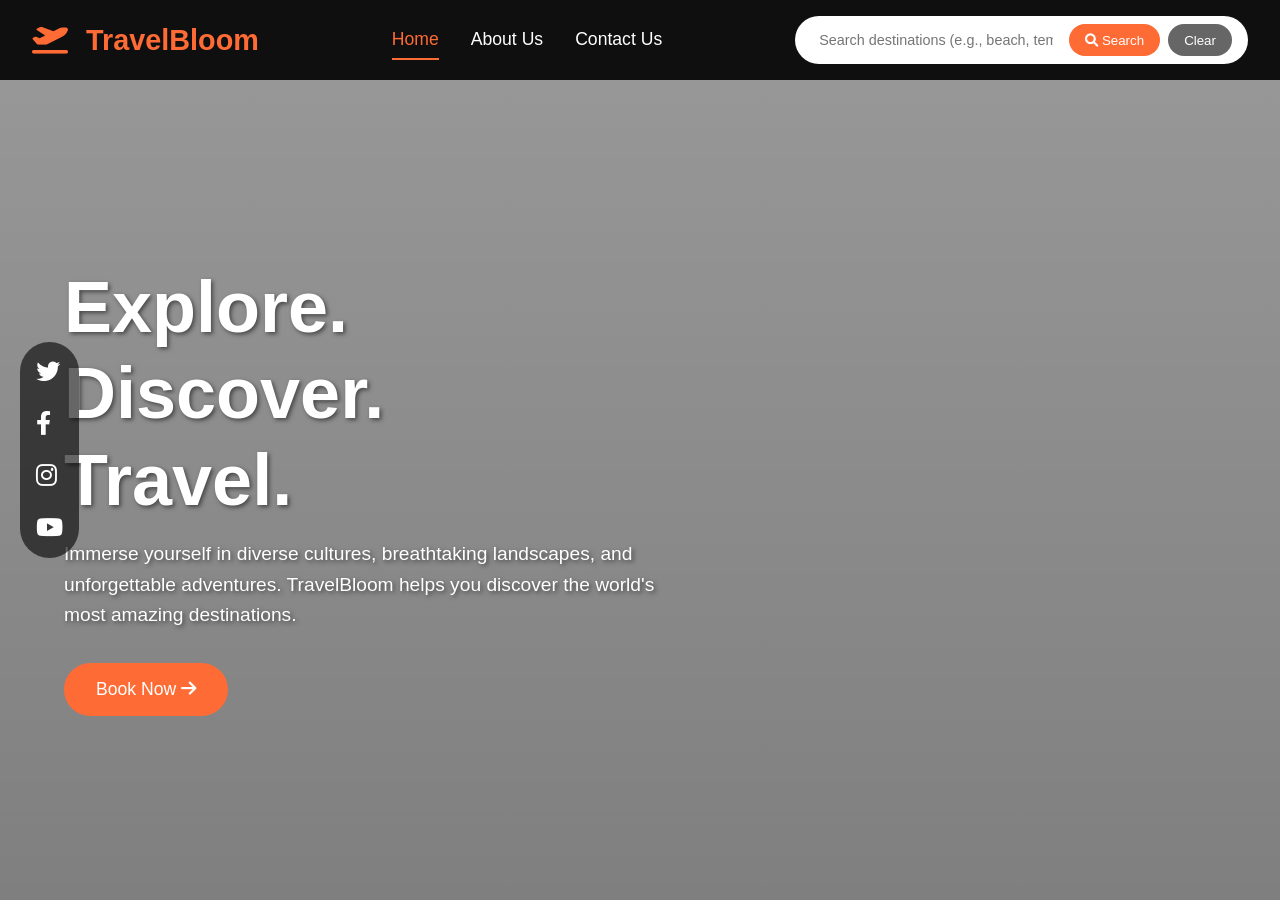
<file: index.html>
<!DOCTYPE html>
<html lang="en">
<head>
    <meta charset="UTF-8">
    <meta name="viewport" content="width=device-width, initial-scale=1.0">
    <title>TravelBloom - Explore the World</title>
    <link rel="stylesheet" href="style.css">
    <link rel="stylesheet" href="https://cdnjs.cloudflare.com/ajax/libs/font-awesome/6.0.0/css/all.min.css">
</head>
<body>
    <!-- Navigation Bar -->
    <nav class="navbar">
        <div class="logo">
            <i class="fas fa-plane-departure"></i> TravelBloom
        </div>
        <div class="nav-links">
            <a href="index.html" class="active">Home</a>
            <a href="about.html">About Us</a>
            <a href="contact.html">Contact Us</a>
        </div>
        <div class="search-container">
            <input type="text" id="searchInput" placeholder="Search destinations (e.g., beach, temple, country)...">
            <button id="searchBtn"><i class="fas fa-search"></i> Search</button>
            <button id="clearBtn" class="clear-btn">Clear</button>
        </div>
    </nav>

    <!-- Hero Section -->
    <section class="hero">
        <div class="hero-content">
            <h1>Explore.<br>Discover.<br>Travel.</h1>
            <p>Immerse yourself in diverse cultures, breathtaking landscapes, and unforgettable adventures. TravelBloom helps you discover the world's most amazing destinations.</p>
            <button id="bookNowBtn" class="book-btn">Book Now <i class="fas fa-arrow-right"></i></button>
        </div>
    </section>

    <!-- Search Results Section -->
    <div id="resultsSection" class="results-section hidden">
        <h3><i class="fas fa-star"></i> Recommendations for You</h3>
        <div id="resultsList" class="results-grid"></div>
    </div>

    <!-- Social Media Sidebar -->
    <div class="social-sidebar">
        <a href="#"><i class="fab fa-twitter"></i></a>
        <a href="#"><i class="fab fa-facebook-f"></i></a>
        <a href="#"><i class="fab fa-instagram"></i></a>
        <a href="#"><i class="fab fa-youtube"></i></a>
    </div>

    <script src="script.js"></script>
</body>
</html>
</file>
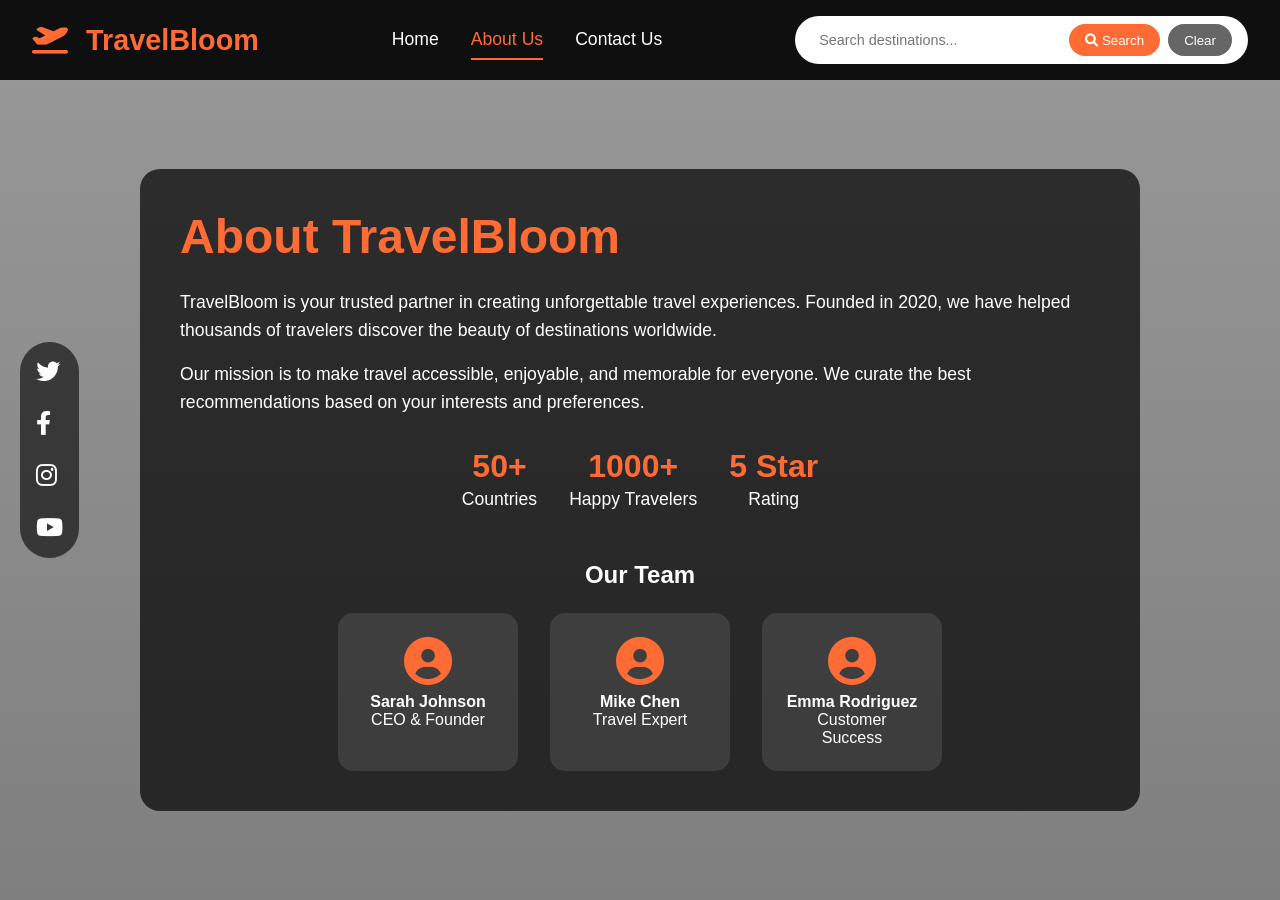
<file: about.html>
<!DOCTYPE html>
<html lang="en">
<head>
    <meta charset="UTF-8">
    <meta name="viewport" content="width=device-width, initial-scale=1.0">
    <title>TravelBloom - About Us</title>
    <link rel="stylesheet" href="style.css">
    <link rel="stylesheet" href="https://cdnjs.cloudflare.com/ajax/libs/font-awesome/6.0.0/css/all.min.css">
</head>
<body>
    <nav class="navbar">
        <div class="logo">
            <i class="fas fa-plane-departure"></i> TravelBloom
        </div>
        <div class="nav-links">
            <a href="index.html">Home</a>
            <a href="about.html" class="active">About Us</a>
            <a href="contact.html">Contact Us</a>
        </div>
        <div class="search-container">
            <input type="text" id="searchInput" placeholder="Search destinations...">
            <button id="searchBtn"><i class="fas fa-search"></i> Search</button>
            <button id="clearBtn" class="clear-btn">Clear</button>
        </div>
    </nav>

    <section class="about-section">
        <div class="about-container">
            <div class="about-content">
                <h1>About TravelBloom</h1>
                <p>TravelBloom is your trusted partner in creating unforgettable travel experiences. Founded in 2020, we have helped thousands of travelers discover the beauty of destinations worldwide.</p>
                <p>Our mission is to make travel accessible, enjoyable, and memorable for everyone. We curate the best recommendations based on your interests and preferences.</p>
                
                <div class="stats">
                    <div class="stat">
                        <h3>50+</h3>
                        <p>Countries</p>
                    </div>
                    <div class="stat">
                        <h3>1000+</h3>
                        <p>Happy Travelers</p>
                    </div>
                    <div class="stat">
                        <h3>5 Star</h3>
                        <p>Rating</p>
                    </div>
                </div>
            </div>
            
            <div class="team-section">
                <h2>Our Team</h2>
                <div class="team-grid">
                    <div class="team-card">
                        <i class="fas fa-user-circle"></i>
                        <h4>Sarah Johnson</h4>
                        <p>CEO & Founder</p>
                    </div>
                    <div class="team-card">
                        <i class="fas fa-user-circle"></i>
                        <h4>Mike Chen</h4>
                        <p>Travel Expert</p>
                    </div>
                    <div class="team-card">
                        <i class="fas fa-user-circle"></i>
                        <h4>Emma Rodriguez</h4>
                        <p>Customer Success</p>
                    </div>
                </div>
            </div>
        </div>
    </section>

    <div class="social-sidebar">
        <a href="#"><i class="fab fa-twitter"></i></a>
        <a href="#"><i class="fab fa-facebook-f"></i></a>
        <a href="#"><i class="fab fa-instagram"></i></a>
        <a href="#"><i class="fab fa-youtube"></i></a>
    </div>

    <script src="script.js"></script>
</body>
</html>
</file>
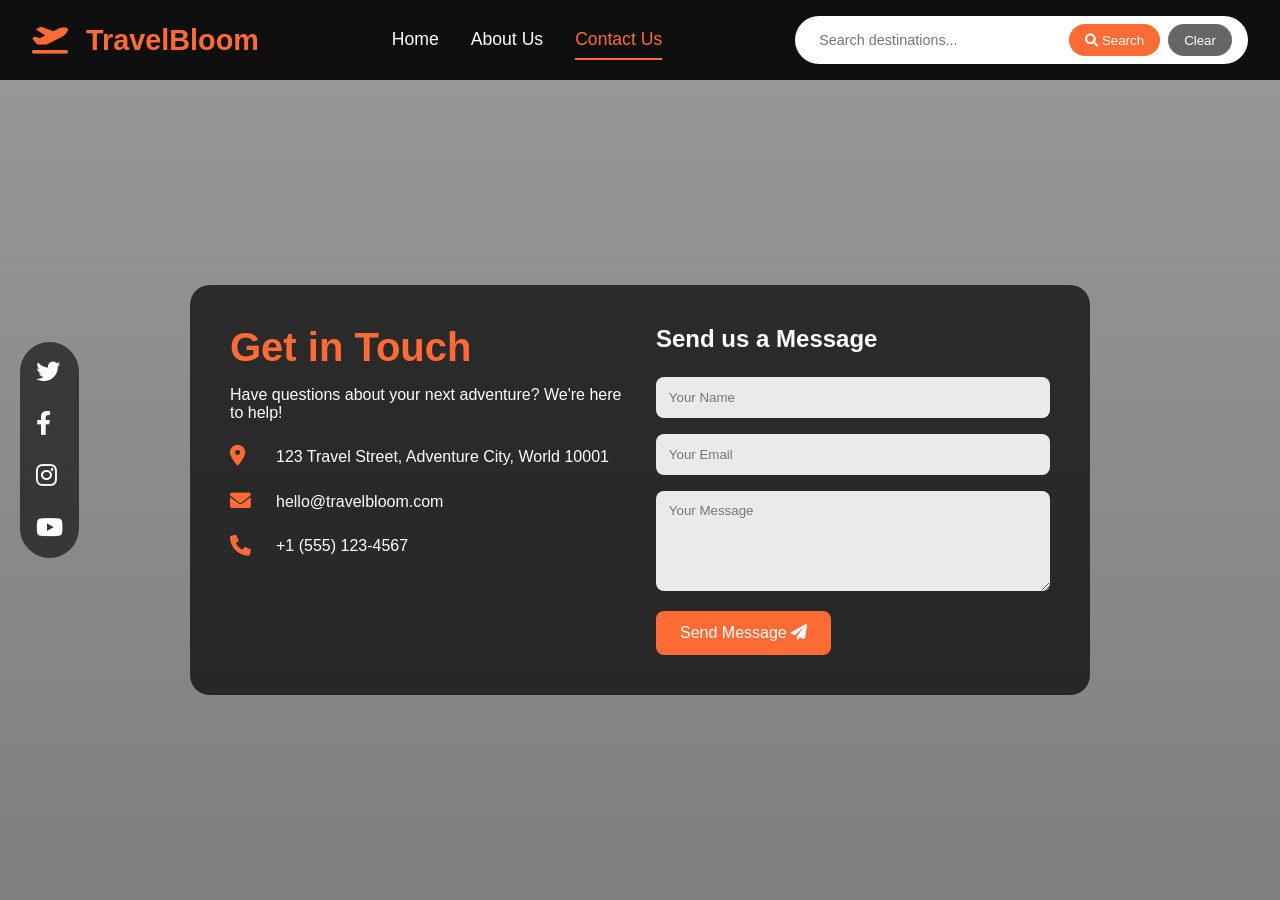
<file: contact.html>
<!DOCTYPE html>
<html lang="en">
<head>
    <meta charset="UTF-8">
    <meta name="viewport" content="width=device-width, initial-scale=1.0">
    <title>TravelBloom - Contact Us</title>
    <link rel="stylesheet" href="style.css">
    <link rel="stylesheet" href="https://cdnjs.cloudflare.com/ajax/libs/font-awesome/6.0.0/css/all.min.css">
</head>
<body>
    <nav class="navbar">
        <div class="logo">
            <i class="fas fa-plane-departure"></i> TravelBloom
        </div>
        <div class="nav-links">
            <a href="index.html">Home</a>
            <a href="about.html">About Us</a>
            <a href="contact.html" class="active">Contact Us</a>
        </div>
        <div class="search-container">
            <input type="text" id="searchInput" placeholder="Search destinations...">
            <button id="searchBtn"><i class="fas fa-search"></i> Search</button>
            <button id="clearBtn" class="clear-btn">Clear</button>
        </div>
    </nav>

    <section class="contact-section">
        <div class="contact-container">
            <div class="contact-info">
                <h1>Get in Touch</h1>
                <p>Have questions about your next adventure? We're here to help!</p>
                
                <div class="info-item">
                    <i class="fas fa-map-marker-alt"></i>
                    <span>123 Travel Street, Adventure City, World 10001</span>
                </div>
                <div class="info-item">
                    <i class="fas fa-envelope"></i>
                    <span>hello@travelbloom.com</span>
                </div>
                <div class="info-item">
                    <i class="fas fa-phone"></i>
                    <span>+1 (555) 123-4567</span>
                </div>
            </div>
            
            <div class="contact-form">
                <h2>Send us a Message</h2>
                <form id="contactForm">
                    <input type="text" id="name" placeholder="Your Name" required>
                    <input type="email" id="email" placeholder="Your Email" required>
                    <textarea id="message" rows="5" placeholder="Your Message" required></textarea>
                    <button type="submit">Send Message <i class="fas fa-paper-plane"></i></button>
                </form>
                <p id="formMessage" class="form-message hidden"></p>
            </div>
        </div>
    </section>

    <div class="social-sidebar">
        <a href="#"><i class="fab fa-twitter"></i></a>
        <a href="#"><i class="fab fa-facebook-f"></i></a>
        <a href="#"><i class="fab fa-instagram"></i></a>
        <a href="#"><i class="fab fa-youtube"></i></a>
    </div>

    <script src="script.js"></script>
</body>
</html>
</file>
<file: style.css>
* {
    margin: 0;
    padding: 0;
    box-sizing: border-box;
}

body {
    font-family: 'Segoe UI', Tahoma, Geneva, Verdana, sans-serif;
    background: linear-gradient(rgba(0, 0, 0, 0.4), rgba(0, 0, 0, 0.5)), 
                url('https://images.unsplash.com/photo-1506929562872-bb421503ef21?w=1600');
    background-size: cover;
    background-position: center;
    background-attachment: fixed;
    min-height: 100vh;
    position: relative;
}

/* Navigation Bar */
.navbar {
    background-color: rgba(0, 0, 0, 0.9);
    padding: 1rem 2rem;
    display: flex;
    justify-content: space-between;
    align-items: center;
    flex-wrap: wrap;
    gap: 1rem;
    position: sticky;
    top: 0;
    z-index: 1000;
}

.logo {
    color: #ff6b35;
    font-size: 1.8rem;
    font-weight: bold;
}

.logo i {
    margin-right: 10px;
}

.nav-links {
    display: flex;
    gap: 2rem;
}

.nav-links a {
    color: white;
    text-decoration: none;
    font-size: 1.1rem;
    transition: all 0.3s;
    padding: 0.5rem 0;
}

.nav-links a:hover,
.nav-links a.active {
    color: #ff6b35;
    border-bottom: 2px solid #ff6b35;
}

/* Search Container */
.search-container {
    display: flex;
    gap: 0.5rem;
    background-color: white;
    padding: 0.5rem 1rem;
    border-radius: 50px;
}

.search-container input {
    border: none;
    padding: 0.5rem;
    width: 250px;
    outline: none;
    font-size: 0.9rem;
}

.search-container button {
    background-color: #ff6b35;
    border: none;
    color: white;
    padding: 0.5rem 1rem;
    border-radius: 25px;
    cursor: pointer;
    transition: background 0.3s;
}

.search-container button:hover {
    background-color: #e55a2b;
}

.clear-btn {
    background-color: #666 !important;
}

.clear-btn:hover {
    background-color: #444 !important;
}

/* Hero Section */
.hero {
    min-height: calc(100vh - 80px);
    display: flex;
    align-items: center;
    padding: 2rem 4rem;
}

.hero-content {
    max-width: 600px;
    color: white;
    text-shadow: 2px 2px 4px rgba(0, 0, 0, 0.5);
}

.hero-content h1 {
    font-size: 4.5rem;
    margin-bottom: 1rem;
    line-height: 1.2;
}

.hero-content p {
    font-size: 1.2rem;
    margin-bottom: 2rem;
    line-height: 1.6;
}

.book-btn {
    background-color: #ff6b35;
    color: white;
    border: none;
    padding: 1rem 2rem;
    font-size: 1.1rem;
    border-radius: 50px;
    cursor: pointer;
    transition: all 0.3s;
}

.book-btn:hover {
    background-color: #e55a2b;
    transform: scale(1.05);
}

/* Results Section */
.results-section {
    position: fixed;
    right: 20px;
    top: 100px;
    background-color: rgba(0, 0, 0, 0.85);
    border-radius: 15px;
    padding: 1.5rem;
    width: 350px;
    max-height: 70vh;
    overflow-y: auto;
    z-index: 1000;
    backdrop-filter: blur(10px);
}

.results-section h3 {
    color: #ff6b35;
    margin-bottom: 1rem;
    font-size: 1.2rem;
}

.results-grid {
    display: flex;
    flex-direction: column;
    gap: 1rem;
}

.result-card {
    background-color: rgba(255, 255, 255, 0.1);
    border-radius: 10px;
    overflow: hidden;
    transition: transform 0.3s;
}

.result-card:hover {
    transform: translateY(-5px);
}

.result-card img {
    width: 100%;
    height: 150px;
    object-fit: cover;
}

.result-card .info {
    padding: 0.8rem;
    color: white;
}

.result-card h4 {
    color: #ff6b35;
    margin-bottom: 0.3rem;
}

.result-card p {
    font-size: 0.85rem;
    line-height: 1.4;
}

.hidden {
    display: none;
}

/* Social Sidebar */
.social-sidebar {
    position: fixed;
    left: 20px;
    top: 50%;
    transform: translateY(-50%);
    display: flex;
    flex-direction: column;
    gap: 1.5rem;
    background-color: rgba(0, 0, 0, 0.6);
    padding: 1rem;
    border-radius: 50px;
    z-index: 1000;
}

.social-sidebar a {
    color: white;
    font-size: 1.5rem;
    text-decoration: none;
    transition: all 0.3s;
}

.social-sidebar a:hover {
    color: #ff6b35;
    transform: scale(1.2);
}

/* About Page */
.about-section {
    min-height: calc(100vh - 80px);
    display: flex;
    align-items: center;
    justify-content: center;
    padding: 3rem;
}

.about-container {
    background-color: rgba(0, 0, 0, 0.7);
    border-radius: 20px;
    padding: 2.5rem;
    max-width: 1000px;
    color: white;
}

.about-content h1 {
    font-size: 3rem;
    color: #ff6b35;
    margin-bottom: 1.5rem;
}

.about-content p {
    font-size: 1.1rem;
    line-height: 1.6;
    margin-bottom: 1rem;
}

.stats {
    display: flex;
    gap: 2rem;
    margin: 2rem 0;
    justify-content: center;
}

.stat {
    text-align: center;
}

.stat h3 {
    font-size: 2rem;
    color: #ff6b35;
}

.team-section h2 {
    text-align: center;
    margin-bottom: 1.5rem;
}

.team-grid {
    display: flex;
    gap: 2rem;
    justify-content: center;
    flex-wrap: wrap;
}

.team-card {
    background-color: rgba(255, 255, 255, 0.1);
    padding: 1.5rem;
    border-radius: 15px;
    text-align: center;
    width: 180px;
}

.team-card i {
    font-size: 3rem;
    color: #ff6b35;
    margin-bottom: 0.5rem;
}

/* Contact Page */
.contact-section {
    min-height: calc(100vh - 80px);
    display: flex;
    align-items: center;
    justify-content: center;
    padding: 3rem;
}

.contact-container {
    background-color: rgba(0, 0, 0, 0.7);
    border-radius: 20px;
    padding: 2.5rem;
    max-width: 900px;
    width: 100%;
    display: grid;
    grid-template-columns: 1fr 1fr;
    gap: 2rem;
    color: white;
}

.contact-info h1 {
    font-size: 2.5rem;
    color: #ff6b35;
    margin-bottom: 1rem;
}

.info-item {
    display: flex;
    align-items: center;
    gap: 1rem;
    margin: 1.5rem 0;
}

.info-item i {
    font-size: 1.3rem;
    color: #ff6b35;
    width: 30px;
}

.contact-form h2 {
    margin-bottom: 1.5rem;
}

.contact-form input,
.contact-form textarea {
    width: 100%;
    padding: 0.8rem;
    margin-bottom: 1rem;
    border: none;
    border-radius: 8px;
    background-color: rgba(255, 255, 255, 0.9);
    font-family: inherit;
}

.contact-form button {
    background-color: #ff6b35;
    color: white;
    border: none;
    padding: 0.8rem 1.5rem;
    border-radius: 8px;
    cursor: pointer;
    font-size: 1rem;
    transition: background 0.3s;
}

.contact-form button:hover {
    background-color: #e55a2b;
}

.form-message {
    margin-top: 1rem;
    padding: 0.5rem;
    border-radius: 5px;
    text-align: center;
}

.form-message.success {
    background-color: #28a745;
}

.form-message.error {
    background-color: #dc3545;
}

/* Responsive */
@media (max-width: 768px) {
    .navbar {
        flex-direction: column;
        text-align: center;
    }
    
    .hero-content h1 {
        font-size: 2.5rem;
    }
    
    .hero {
        padding: 2rem;
    }
    
    .results-section {
        width: 90%;
        right: 5%;
        left: 5%;
    }
    
    .contact-container {
        grid-template-columns: 1fr;
    }
    
    .social-sidebar {
        display: none;
    }
}
</file>
